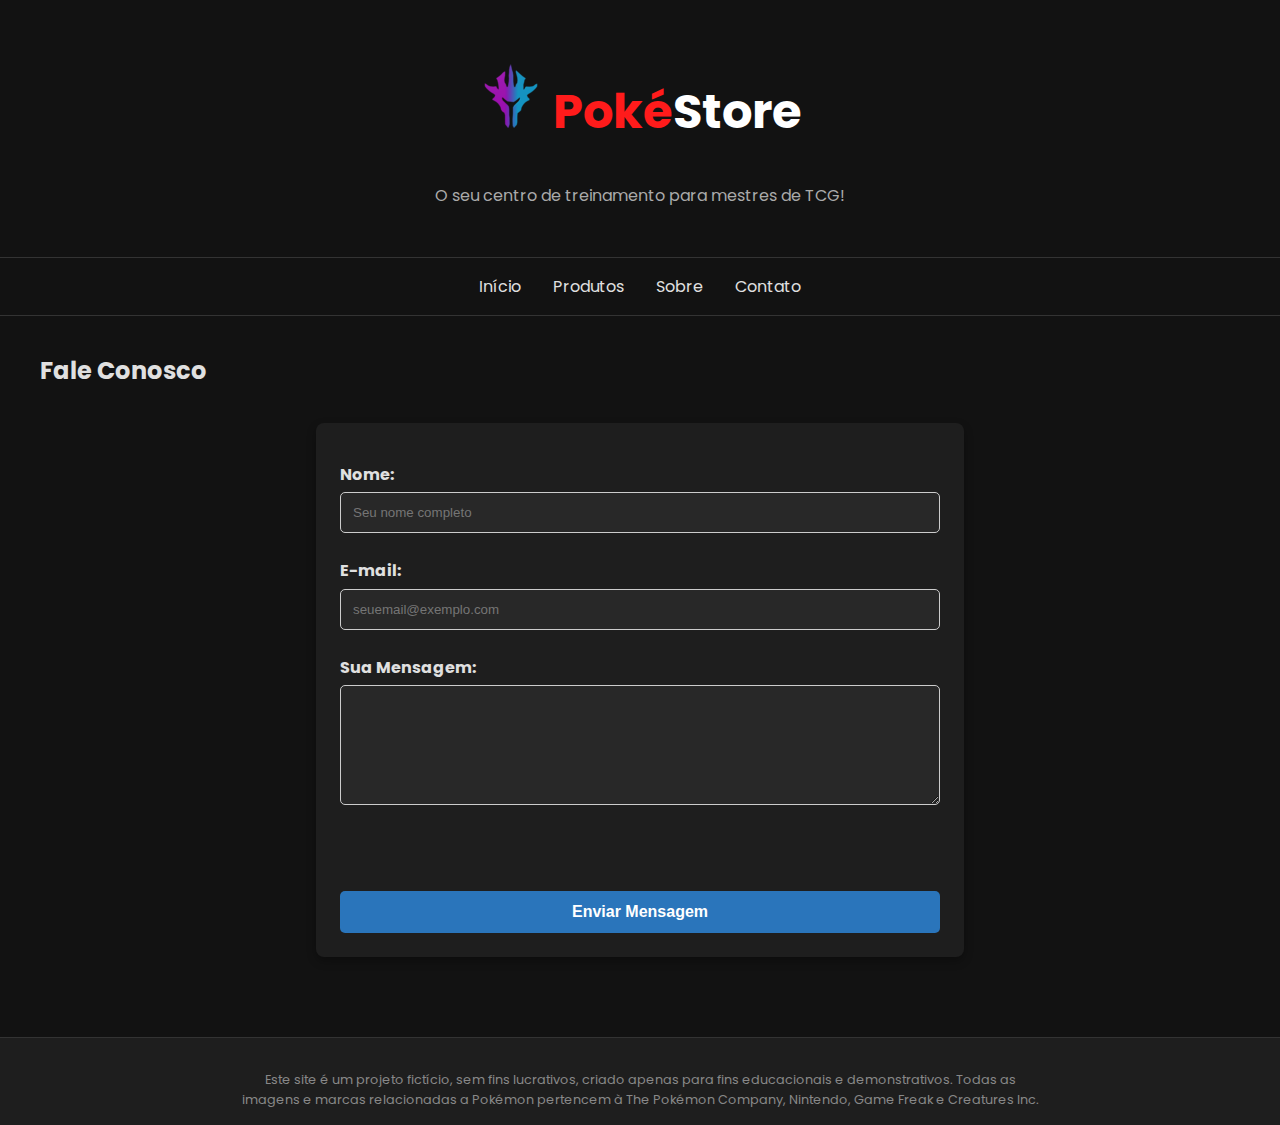
<file: contato.html>
<!DOCTYPE html>
<html lang="pt-BR">
<head>
    <meta charset="UTF-8">
    <meta name="viewport" content="width=device-width, initial-scale=1.0">
    <title>Contato - PokéStore</title>
    <meta name="description" content="Entre em contato com a PokéStore para dúvidas, sugestões, suporte ou parcerias. Preencha nosso formulário e fale conosco!">
    <link rel="stylesheet" href="style.css">
    <link rel="icon" href="images/icon.png" type="image/x-icon">
</head>
<body>
    <header>
        <h1>
            <img src="images/logo.png" alt="Logo PokéStore" class="header-logo">
            <span class="poke-vermelho">Poké</span><span class="store-branco">Store</span></h1>
        <p>O seu centro de treinamento para mestres de TCG!</p>
    </header>

    <nav>
        <ul>
            <li><a href="index.html">Início</a></li>
            <li><a href="produtos.html">Produtos</a></li>
            <li><a href="sobre.html">Sobre</a></li>
            <li><a href="contato.html">Contato</a></li>
        </ul>
    </nav>

    <main>
        <h2>Fale Conosco</h2>
        <form id="form-contato">
            <label for="nome">Nome:</label>
            <input type="text" id="nome" name="nome" required placeholder="Seu nome completo">

            <label for="email">E-mail:</label>
            <input type="email" id="email" name="email" required placeholder="seuemail@exemplo.com">

            <label for="mensagem">Sua Mensagem:</label>
            <textarea id="mensagem" name="mensagem" rows="5" required></textarea>

            <p id="feedback-msg" aria-live="polite"></p>

            <button type="submit">Enviar Mensagem</button>
        </form>
    </main>

    <footer>
        <p class="disclaimer">
        Este site é um projeto fictício, sem fins lucrativos, criado apenas para fins educacionais e demonstrativos. Todas as imagens e marcas relacionadas a Pokémon pertencem à The Pokémon Company, Nintendo, Game Freak e Creatures Inc.
    </p>
    </footer>

    <script src="script.js" defer></script>
</body>
</html>
</file>
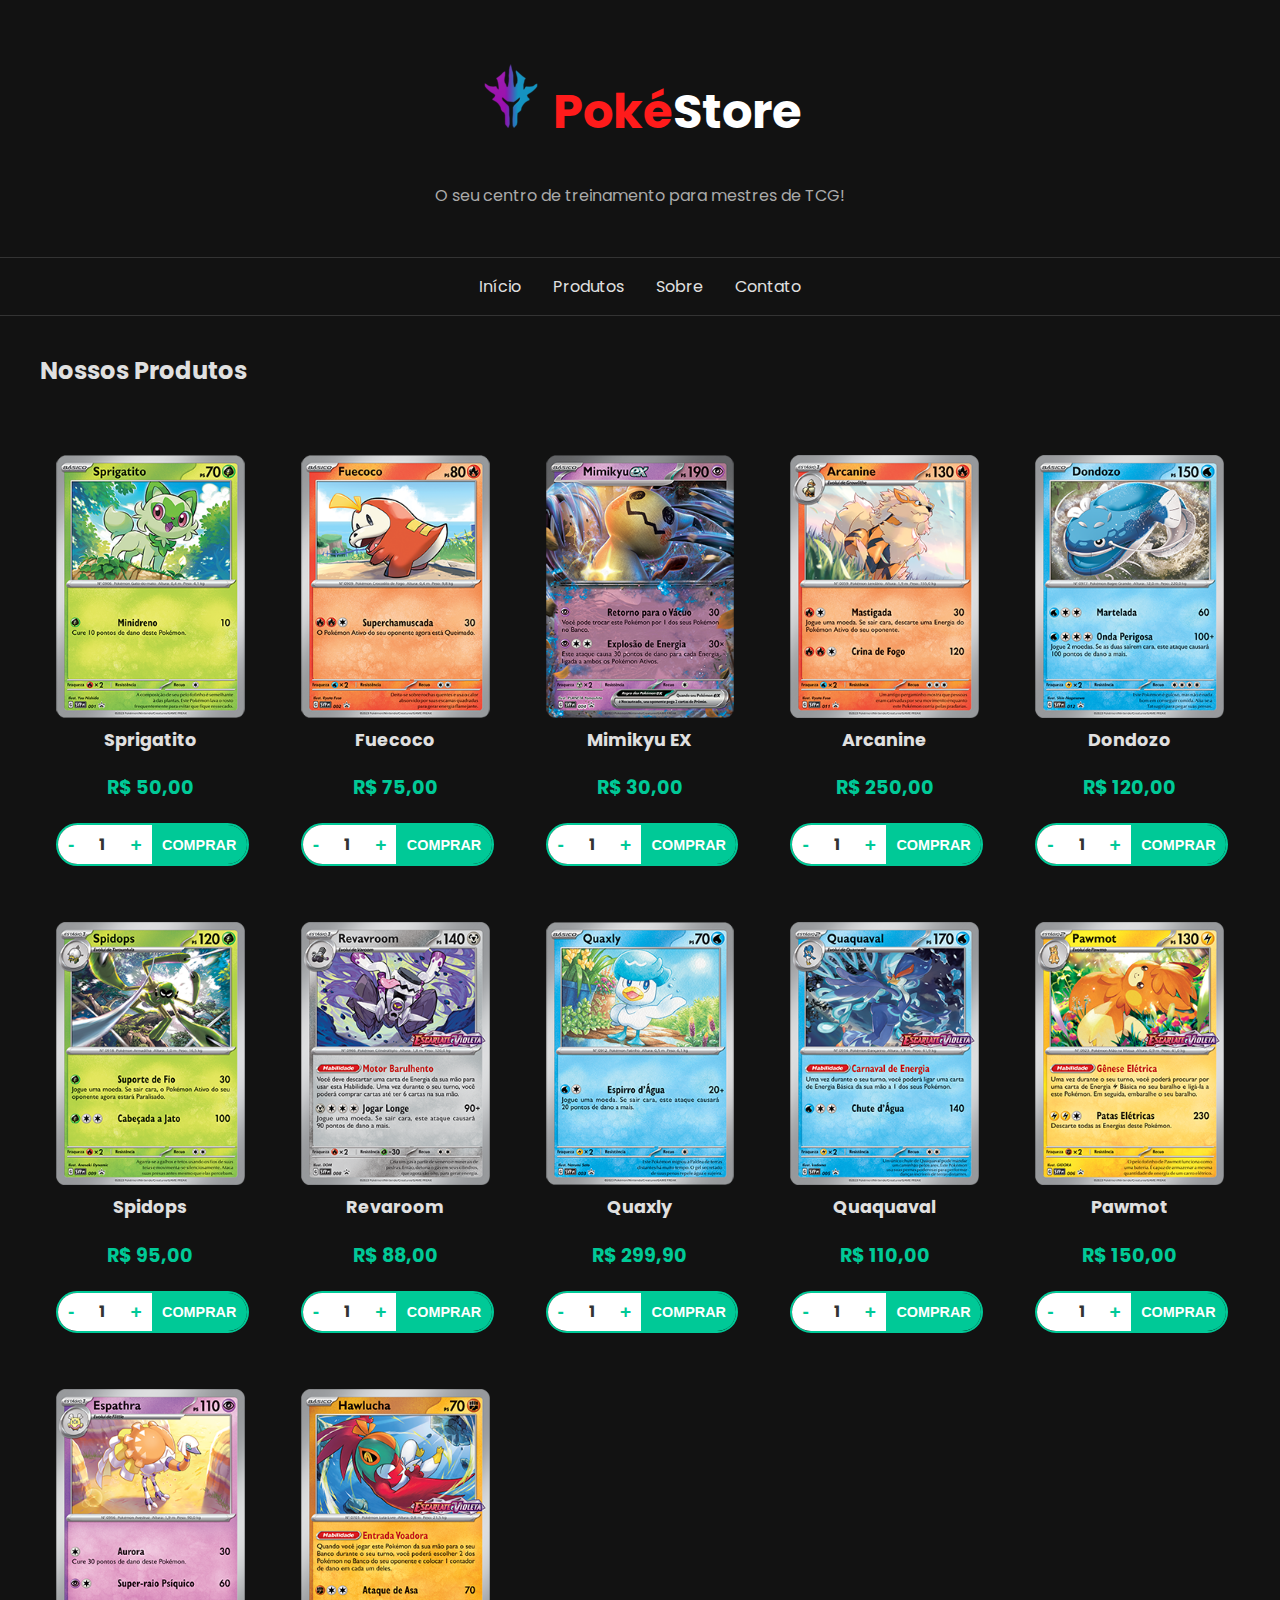
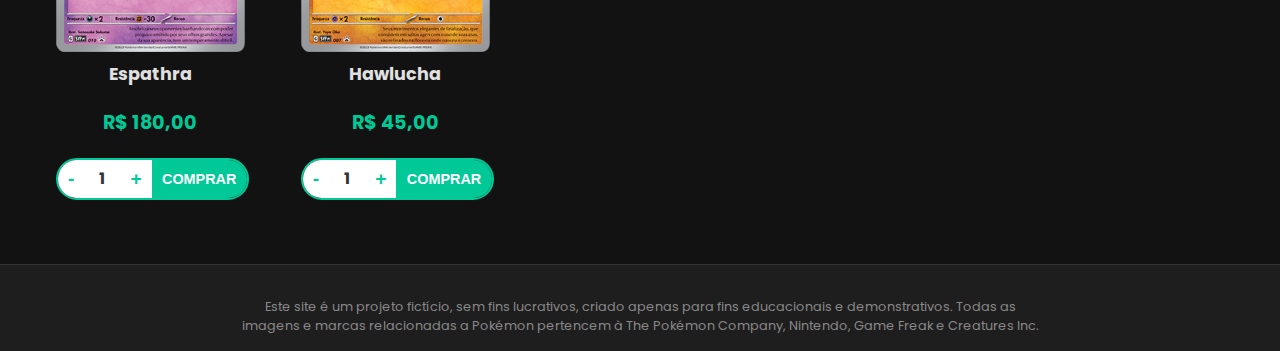
<file: produtos.html>
<!DOCTYPE html>
<html lang="pt-BR">
<head>
    <meta charset="UTF-8">
    <meta name="viewport" content="width=device-width, initial-scale=1.0">
    <title>Produtos - PokéStore</title>
    <meta name="description" content="Veja nossa coleção completa de cartas Pokémon TCG, boosters e coleções especiais.">
    <link rel="stylesheet" href="style.css">
    </head>
<body>
    <header>
        <h1>
            <img src="images/logo.png" alt="Logo PokéStore" class="header-logo">
            <span class="poke-vermelho">Poké</span><span class="store-branco">Store</span></h1>
        <p>O seu centro de treinamento para mestres de TCG!</p>
    </header>

    <nav>
        <ul>
            <li><a href="index.html">Início</a></li>
            <li><a href="produtos.html">Produtos</a></li>
            <li><a href="sobre.html">Sobre</a></li>
            <li><a href="contato.html">Contato</a></li>
        </ul>
    </nav>

    <main>
        <h2>Nossos Produtos</h2>
        <div class="grid-produtos" id="lista-de-produtos">
            </div>
    </main>

    <footer>
        <p class="disclaimer">
        Este site é um projeto fictício, sem fins lucrativos, criado apenas para fins educacionais e demonstrativos. Todas as imagens e marcas relacionadas a Pokémon pertencem à The Pokémon Company, Nintendo, Game Freak e Creatures Inc.
    </p>
    </footer>
    
    <script src="script.js" defer></script> </body>
</html>
</file>
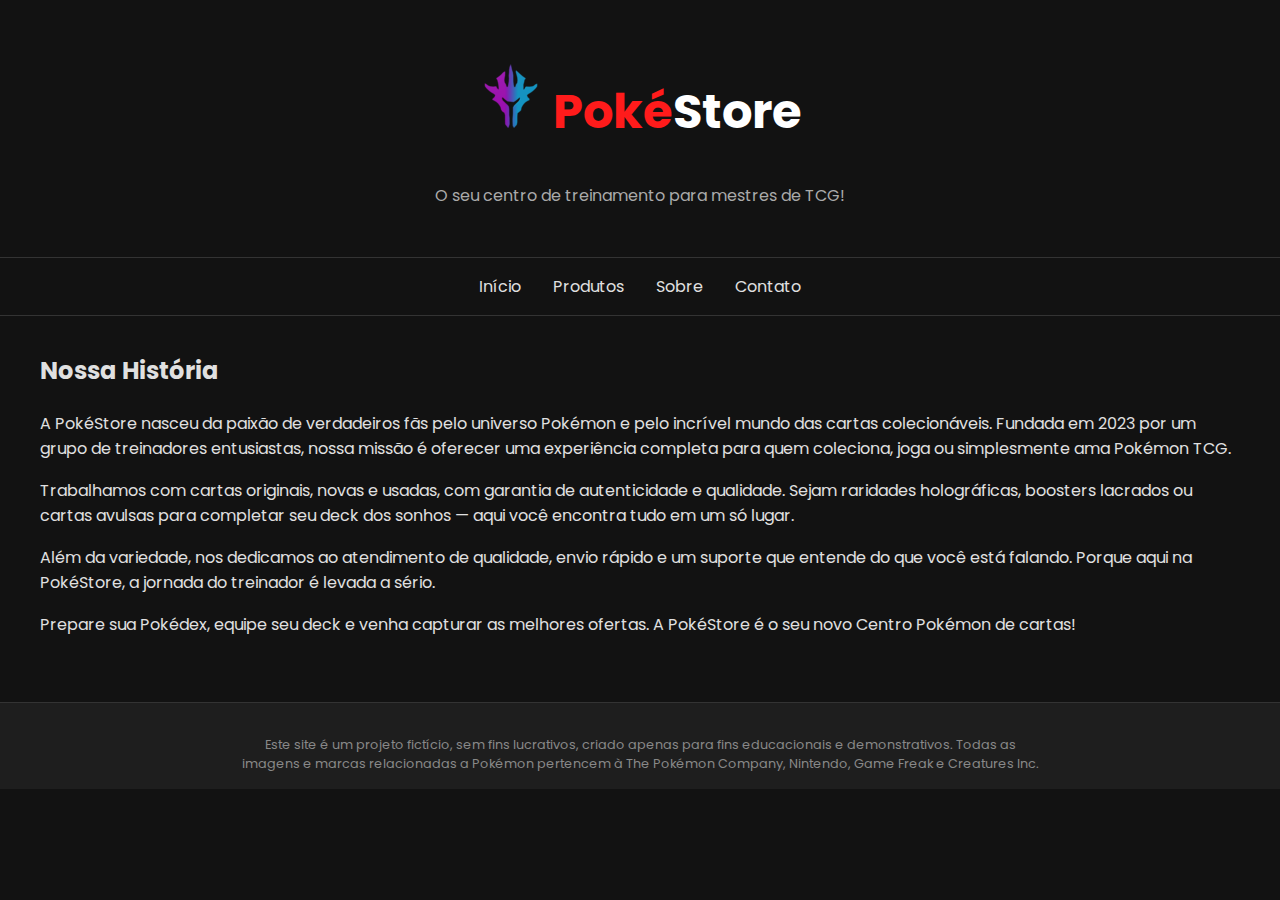
<file: sobre.html>
<!DOCTYPE html>
<html lang="pt-BR">
<head>
    <meta charset="UTF-8">
    <meta name="viewport" content="width=device-width, initial-scale=1.0">
    <title>Sobre Nós - PokéStore</title>
    <meta name="description" content="Saiba mais sobre a PokéStore, nossa paixão por Pokémon TCG e a missão de oferecer as melhores cartas e experiência para treinadores.">
    <link rel="stylesheet" href="style.css">
    <link rel="icon" href="images/icon.png" type="image/x-icon">
</head>
<body>
    <header>
        <h1>
            <img src="images/logo.png" alt="Logo PokéStore" class="header-logo">
            <span class="poke-vermelho">Poké</span><span class="store-branco">Store</span></h1>
        <p>O seu centro de treinamento para mestres de TCG!</p>
    </header>

    <nav>
        <ul>
            <li><a href="index.html">Início</a></li>
            <li><a href="produtos.html">Produtos</a></li>
            <li><a href="sobre.html">Sobre</a></li>
            <li><a href="contato.html">Contato</a></li>
        </ul>
    </nav>

    <main>
        <h2>Nossa História</h2>

        <p>
            A PokéStore nasceu da paixão de verdadeiros fãs pelo universo Pokémon e pelo incrível mundo das cartas colecionáveis. Fundada em 2023 por um grupo de treinadores entusiastas, nossa missão é oferecer uma experiência completa para quem coleciona, joga ou simplesmente ama Pokémon TCG.
        </p>

        <p>
            Trabalhamos com cartas originais, novas e usadas, com garantia de autenticidade e qualidade. Sejam raridades holográficas, boosters lacrados ou cartas avulsas para completar seu deck dos sonhos — aqui você encontra tudo em um só lugar.
        </p>

        <p>
            Além da variedade, nos dedicamos ao atendimento de qualidade, envio rápido e um suporte que entende do que você está falando. Porque aqui na PokéStore, a jornada do treinador é levada a sério.
        </p>

        <p>
            Prepare sua Pokédex, equipe seu deck e venha capturar as melhores ofertas. A PokéStore é o seu novo Centro Pokémon de cartas!
        </p>

    </main>

    <footer>
        <p class="disclaimer">
        Este site é um projeto fictício, sem fins lucrativos, criado apenas para fins educacionais e demonstrativos. Todas as imagens e marcas relacionadas a Pokémon pertencem à The Pokémon Company, Nintendo, Game Freak e Creatures Inc.
    </p>
    </footer>

    <script src="script.js" defer></script>
</body>
</html>
</file>
<file: style.css>
@import url('https://fonts.googleapis.com/css2?family=Poppins:wght@400;700&display=swap');

/* --- VARIÁVEIS CSS --- */
:root {
    --cor-fundo-principal: #121212;
    --cor-texto-principal: #e0e0e0;
    --cor-divisoria-sutil: #333;
    --cor-slogan-header: #aaa;
    
    --cor-pokemon-vermelho: #FF1B1B;
    --cor-store-branco: #FFFFFF;
    --cor-destaque-verde: #00c997;
    --cor-destaque-verde-hover: #00a07a;
    
    --cor-fundo-rodape: #1e1e1e;
    --cor-texto-rodape: #aaa;
    --cor-texto-disclaimer: #888;

    --cor-botoes-form: #2a75bb;
    --cor-botoes-form-hover: #1a5690;
    --cor-borda-input-form: #ccc;
    --cor-fundo-input-form: #282828; 

    --cor-fundo-modal: #fefefe;
    --cor-borda-modal: #888;
    --cor-texto-modal: #333; 

    --cor-feedback-erro: red;
    --cor-feedback-sucesso: green;
}

body {
    font-family: 'Poppins', sans-serif;
    margin: 0;
    line-height: 1.6;
    background-color: var(--cor-fundo-principal);
    color: var(--cor-texto-principal);
}

/* --- CABEÇALHO E NAVEGAÇÃO --- */
header {
    background-color: transparent;
    padding: 2rem 0;
    text-align: center;
    border-bottom: 1px solid var(--cor-divisoria-sutil);
}


header h1 {
    font-size: 3rem; 
    
}

.poke-vermelho {
    color: var(--cor-pokemon-vermelho); 
}

.store-branco {
    color: var(--cor-store-branco); 
}

header p {
    color: var(--cor-slogan-header);
}

nav {
    background-color: transparent;
    border-bottom: 1px solid var(--cor-divisoria-sutil);
}

nav ul {
    list-style: none;
    padding: 0;
    margin: 0;
    display: flex;
    justify-content: center;
}

nav ul li a {
    display: block;
    padding: 1rem;
    color: var(--cor-texto-principal);
    text-decoration: none;
    transition: color 0.3s;
}

nav ul li a:hover {
    color: var(--cor-destaque-verde);
}


/* --- SEÇÃO PRINCIPAL (HERO)--- */
main {
    padding: 1rem 2rem;
    max-width: 1200px;
    margin: auto;
}

.hero-section {
    display: flex;
    align-items: center;
    justify-content: space-around;
    padding: 4rem 2rem;
    gap: 2rem;
    flex-wrap: wrap;
}

.hero-texto {
    max-width: 500px;
}

.hero-texto h2 {
    font-size: 2.5rem;
    margin-bottom: 1rem;
}

.hero-imagem img {
    max-width: 300px;
    height: auto;
}

/* Botão de destaque (Ver Produtos) */
.btn {
    display: inline-block;
    background-color: var(--cor-destaque-verde);
    color: #333;
    padding: 10px 25px;
    border-radius: 50px;
    text-decoration: none;
    font-weight: bold;
    margin-top: 1rem;
    transition: transform 0.2s, background-color 0.2s; 
}

.btn:hover {
    transform: scale(1.05);
    background-color: var(--cor-destaque-verde-hover); 
}


/* --- CARDS DE PRODUTO --- */

.grid-produtos {
    display: grid;
    grid-template-columns: repeat(auto-fit, minmax(220px, 1fr)); 
    gap: 1.5rem;
    margin-top: 3rem;
    justify-content: center;
}

.card-produto {
    background-color: transparent; 
    border: none;
    
    border-radius: 8px;
    padding: 1rem;
    text-align: center;
    transition: transform 0.2s, box-shadow 0.2s;
    display: flex;
    flex-direction: column;
}

.card-produto:hover {
    transform: scale(1.05);
    box-shadow: 0 4px 15px rgba(0, 201, 151, 0.2);
}

.card-produto img {
    max-width: 100%;
    height: auto;
}

.card-produto h3 {
    font-size: 1.1rem;
    margin: 0.5rem 0;
}

.card-produto p {
    color: var(--cor-destaque-verde); 
    font-weight: bold;
    font-size: 1.2rem;
}

/* --- RODAPÉ --- */
footer {
    text-align: center;
    padding: 1rem;
    background: var(--cor-fundo-rodape);
    color: var(--cor-texto-rodape);
    margin-top: 2rem;
    border-top: 1px solid var(--cor-divisoria-sutil);
}

.disclaimer {
    font-size: 0.8rem;
    color: var(--cor-texto-disclaimer);
    max-width: 800px;
    margin: 1rem auto 0 auto;
    line-height: 1.5;
    text-align: center;
}


/* --- ESTILOS PARA O SELETOR DE QUANTIDADE E BOTÃO COMPRAR --- */

.seletor-comprar {
    display: flex;
    border: 2px solid var(--cor-destaque-verde);
    border-radius: 50px;
    overflow: hidden;
    margin-top: auto;
    max-width: 190px;
    width: 100%;
    margin-left: auto; 
    margin-right: auto; 
}

.seletor-quantidade {
    display: flex;
    align-items: center;
    background-color: var(--cor-store-branco); 
}

.display-qtd {
    padding: 0 15px;
    font-weight: bold;
    font-size: 1rem;
    color: #333; 
}

.btn-qtd {
    background: none;
    border: none;
    font-size: 1.2rem;
    font-weight: bold;
    cursor: pointer;
    padding: 0 10px;
    color: var(--cor-destaque-verde); 
}

.btn-comprar {
    flex-grow: 1;
    background-color: var(--cor-destaque-verde); 
    color: white;
    border: none;
    font-weight: bold;
    cursor: pointer;
    transition: background-color 0.2s;
    padding: 0.7rem 0.4rem;
    font-size: 0.9rem;
}

.btn-comprar:hover {
    background-color: var(--cor-destaque-verde-hover);
}



/* --- ESTILOS DO FORMULÁRIO --- */
form {
    display: flex;
    flex-direction: column;
    max-width: 600px;
    margin: 2rem auto;
    padding: 1.5rem;
    background-color: var(--cor-fundo-rodape); 
    border-radius: 8px;
    box-shadow: 0 4px 10px rgba(0,0,0,0.3);
}

form label {
    margin-top: 15px;
    margin-bottom: 5px;
    font-weight: bold;
    color: var(--cor-texto-principal);
}

form input, 
form textarea {
    padding: 12px;
    margin-bottom: 10px; 
    border-radius: 5px;
    border: 1px solid var(--cor-borda-input-form); 
    background-color: var(--cor-fundo-input-form); 
    color: var(--cor-texto-principal);
    width: 100%; 
    box-sizing: border-box; 
}

form input:focus,
form textarea:focus {
    outline: none;
    border-color: var(--cor-destaque-verde);
    box-shadow: 0 0 5px rgba(0, 201, 151, 0.4);
}

form textarea { 
    resize: vertical; 
    min-height: 120px; 
}

form button {
    background-color: var(--cor-botoes-form); 
    color: var(--cor-store-branco); 
    cursor: pointer;
    border: none;
    margin-top: 25px;
    padding: 12px 20px;
    border-radius: 5px;
    font-size: 1rem;
    font-weight: bold;
    transition: background-color 0.2s;
}

form button:hover {
    background-color: var(--cor-botoes-form-hover); 
}

#feedback-msg {
    margin-top: 15px;
    font-weight: bold;
    text-align: center;
    padding: 10px;
    border-radius: 5px;
}

/* Estilos para o feedback */
#feedback-msg[style*="color: red"] {
    background-color: rgba(255, 0, 0, 0.1);
    color: var(--cor-feedback-erro) !important; 
}

#feedback-msg[style*="color: green"] {
    background-color: rgba(0, 255, 0, 0.1);
    color: var(--cor-feedback-sucesso) !important; 
}

/* --- DESIGN RESPONSIVO --- */

/* Telas grandes (desktops) */

/* Tablets (landscape) e desktops menores - Max 1024px */
@media screen and (max-width: 1024px) {
    .grid-produtos {
        grid-template-columns: repeat(auto-fit, minmax(180px, 1fr)); 
        gap: 1rem;
    }
    .card-produto {
        padding: 0.8rem;
    }
}

/* Tablets (portrait) e celulares grandes - Max 768px */
@media screen and (max-width: 768px) {
    header h1 {
        font-size: 2.2rem; 
    }

    nav ul {
        flex-direction: column; 
        text-align: center;
    }
    nav ul li a {
        padding: 0.8rem;
        font-size: 0.9rem;
    }

    .hero-section {
        flex-direction: column-reverse; 
        text-align: center;
        padding: 2rem 1rem; 
    }

    .hero-texto h2 {
        font-size: 1.8rem; 
    }

    .hero-imagem img {
        max-width: 180px;
    }

    .grid-produtos {
        grid-template-columns: repeat(auto-fit, minmax(160px, 1fr)); 
        gap: 1rem; 
    }

    .card-produto {
        width: auto; 
        margin: auto;
    }

    .seletor-comprar {
        max-width: 150px; 
        margin-left: auto;
        margin-right: auto;
    }

    form {
        margin: 1.5rem 1rem;
        padding: 1rem;
    }
}

/* Celulares pequenos - Max 480px */
@media screen and (max-width: 480px) {
    body {
        font-size: 0.9rem; 
    }

    main {
        padding: 0.5rem 0.8rem;
    }

    header h1 {
        font-size: 1.8rem;
    }
    header p {
        font-size: 0.8rem;
    }

    .hero-section {
        padding: 1rem 0.5rem;
        gap: 1rem;
    }
    .hero-texto h2 {
        font-size: 1.6rem;
    }
    .hero-texto p {
        font-size: 0.85rem;
    }
    .btn {
        padding: 8px 15px;
        font-size: 0.85rem;
    }

    .grid-produtos {
        grid-template-columns: 1fr; 
        gap: 0.8rem;
    }
    
    .seletor-comprar {
        max-width: 145px; 
    }

    .seletor-quantidade {
        padding: 0 2px; 
    }

    .display-qtd {
        padding: 0 6px; 
        font-size: 0.85rem; 
    }

    .btn-qtd {
        font-size: 1rem; 
        padding: 0 8px; 
    }

    .btn-comprar {
        padding: 0.6rem 0.2rem; 
        font-size: 0.75rem;
        min-width: 60px; 
    }

   

    .modal-conteudo {
        width: 95%; 
        padding: 15px;
    }

    .fechar-modal {
        font-size: 28px; 
    }
}
</file>
